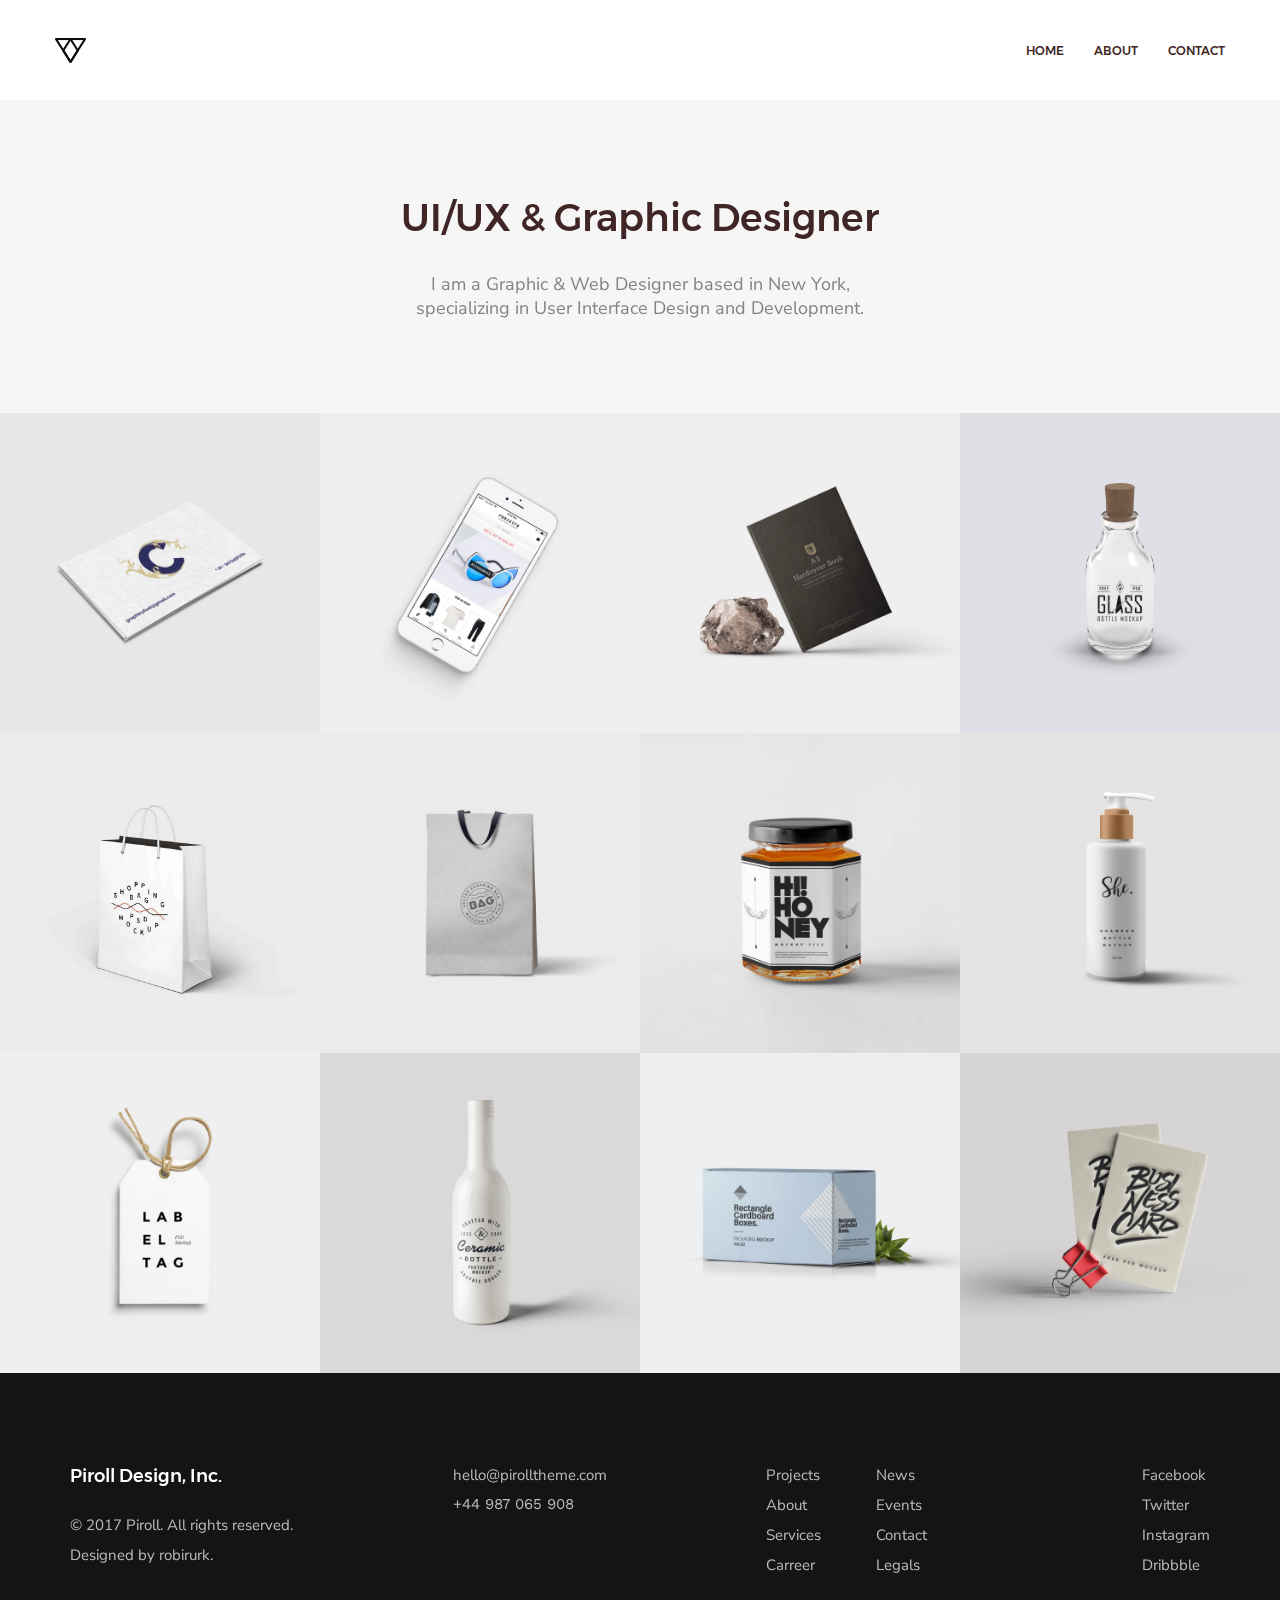
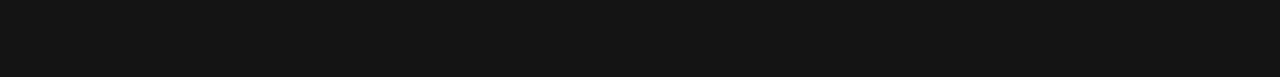
<file: index.html>
<!DOCTYPE html>
<html lang="en">
<head>
	<meta charset="utf-8">
	<meta http-equiv="X-UA-Compatible" content="IE=edge">
	<meta name="viewport" content="width=device-width, initial-scale=1">
	<title>Home Page</title>
	<link href="https://fonts.googleapis.com/css?family=Nunito+Sans" rel="stylesheet">
	<link href="https://fonts.googleapis.com/css?family=Work+Sans" rel="stylesheet">
	<link rel="stylesheet" type="text/css" href="support-libraries/photo-swipe/photoswipe.css">
	<link rel="stylesheet" type="text/css" href="support-libraries/photo-swipe/default-skin.css">
	<link rel="stylesheet" type="text/css" href="https://maxcdn.bootstrapcdn.com/font-awesome/4.7.0/css/font-awesome.min.css">
	<link rel="stylesheet" type="text/css" href="css/normalize.css">
	<link rel="stylesheet" type="text/css" href="css/screen.css">
</head>
<body>
	<div class="mob-menu-block">
		<div class="mob-menu-header">
			<a href="#" class="mob-menu-logo"></a>
			<span class="mob-menu-close"></span>
		</div>
		<div class="mob-menu-list">
			<ul class="mob-menu-list-ul">
				<li>
					<a href="#" class="mob-menu-list-ul-top">Home</a>
					<ul class="mob-menu-inner-hide">
						<li>
							<a href="#" class="mob-menu-list-ul-back">
								Back
							</a>
						</li>
						<li>
							<a href="#">
								Home1
							</a>
						</li>
						<li>
							<a href="#">
								Home2
							</a>
						</li>
					</ul>
				</li>
				<li>
					<a href="#" class="mob-menu-list-ul-top">About</a>
					<ul class="mob-menu-inner-hide">
						<li>
							<a href="#" class="mob-menu-list-ul-back">
								Back
							</a>
						</li>
						<li>
							<a href="#">
								About1
							</a>
						</li>
						<li>
							<a href="#">
								About2
							</a>
						</li>
					</ul>
				</li>
				<li>
					<a href="#" class="mob-menu-list-ul-top">Contact</a>
					<ul class="mob-menu-inner-hide">
						<li>
							<a href="#" class="mob-menu-list-ul-back">
								Back
							</a>
						</li>
						<li>
							<a href="#">
								Contact1
							</a>
						</li>
						<li>
							<a href="#">
								Contact2
							</a>
						</li>
					</ul>
				</li>
			</ul>
		</div>
		<div class="mob-menu-social">
			<ul>
				<li>
					<a href="#">
						<i class="fa fa-twitter"></i>
					</a>
				</li>
				<li>
					<a href="#">
						<i class="fa fa-facebook"></i>
					</a>
				</li>
				<li>
					<a href="#">
						<i class="fa fa-dribbble"></i>
					</a>
				</li>
				<li>
					<a href="#">
						<i class="fa fa-instagram"></i>
					</a>
				</li>
			</ul>
		</div>
	</div>
	<header class="header">
		<div class="wrapper">
			<div class="logo-div">
				<a class="logo" href="#"></a>
			</div>
			<div class="mob-menu">
				<a href="#" class="mob-menu-click">
					<span class="mob-menu-icon">
						<span class="mob-menu-icon-1"></span>
						<span class="mob-menu-icon-2"></span>
						<span class="mob-menu-icon-3"></span>
					</span>
				</a>
			</div>
			<nav class="menu">
				<ul class="menu__ul">
					<li class="menu__ul__item">
						<a class="menu__ul__item__link" href="#">HOME</a>
						<ul class="dropdown dropdown-outher">
							<div>
								<li class="menu__ul__item__inner">
									<a href="#" class="dropdown-outher__open">Home1</a>
									<ul class="dropdown dropdown__inner">
										<div>
											<li>
												<a href="#">Home1</a>
											</li>
											<li>
												<a href="#">Home2</a>
											</li>
											<li>
												<a href="#">Home3</a>
											</li>
										</div>
									</ul>
								</li>
								<li>
									<a href="#">Home2</a>
								</li>
								<li>
									<a href="#">Home3</a>
								</li>
							</div>
						</ul>
					</li>
					<li class="menu__ul__item">
						<a class="menu__ul__item__link" href="#">ABOUT</a>
						<ul class="dropdown dropdown-outher">
							<div>
								<li>
									<a href="#">About1</a>
								</li>
								<li>
									<a href="#">About2</a>
								</li>
								<li>
									<a href="#">About3</a>
								</li>
							</div>
						</ul>
					</li>
					<li class="menu__ul__item">
						<a class="menu__ul__item__link" href="#">CONTACT</a>
						<ul class="dropdown dropdown-outher">
							<div>
								<li>
									<a href="#">Contact1</a>
								</li>
								<li>
									<a href="#">Contact2</a>
								</li>
								<li>
									<a href="#">Contact3</a>
								</li>
							</div>
						</ul>
					</li>
				</ul>
			</nav>
		</div>
	</header>
	<div class="header-div-support"></div>
	<main>
		<section class="information">
			<div class="information__block">
				<p class="information__block__header">UI/UX &amp; Graphic Designer</p>
				<p class="information__block__text">I am a Graphic &amp; Web Designer based in New York, specializing in User Interface Design and Development.</p>
			</div>
		</section>
		<section class="work">
			<div class="work__inner">
				<div>
					<div class="work__inner__item">
						<a href="img/home-1.jpg" class="shadow"> 
							<span class="shadow__item"></span>
						</a>
						<div class="item__img">
							<div class="img img__1"></div>
						</div>					
					</div>
					<div class="work__inner__item">
						<a href="img/home-2.jpg" class="shadow"> 
							<span class="shadow__item"></span>
						</a>
						<div class="item__img">
							<div class="img img__2"></div>
						</div>					
					</div>
					<div class="work__inner__item">
						<a href="img/home-3.jpg" class="shadow"> 
							<span class="shadow__item"></span>
						</a>
						<div class="item__img">
							<div class="img img__3"></div>
						</div>					
					</div>
					<div class="work__inner__item">
						<a href="img/home-4.jpg" class="shadow"> 
							<span class="shadow__item"></span>
						</a>
						<div class="item__img">
							<div class="img img__4"></div>
						</div>					
					</div>
					<div class="work__inner__item">
						<a href="img/home-5.jpg" class="shadow"> 
							<span class="shadow__item"></span>
						</a>
						<div class="item__img">
							<div class="img img__5"></div>
						</div>					
					</div>
					<div class="work__inner__item">
						<a href="img/home-6.jpg" class="shadow"> 
							<span class="shadow__item"></span>
						</a>
						<div class="item__img">
							<div class="img img__6"></div>
						</div>					
					</div>
					<div class="work__inner__item">
						<a href="img/home-7.jpg" class="shadow"> 
							<span class="shadow__item"></span>
						</a>
						<div class="item__img">
							<div class="img img__7"></div>
						</div>					
					</div>
					<div class="work__inner__item">
						<a href="img/home-8.jpg" class="shadow"> 
							<span class="shadow__item"></span>
						</a>
						<div class="item__img">
							<div class="img img__8"></div>
						</div>					
					</div>
					<div class="work__inner__item">
						<a href="img/home-9.jpg" class="shadow"> 
							<span class="shadow__item"></span>
						</a>
						<div class="item__img">
							<div class="img img__9"></div>
						</div>					
					</div>
					<div class="work__inner__item">
						<a href="img/home-10.jpg" class="shadow"> 
							<span class="shadow__item"></span>
						</a>
						<div class="item__img">
							<div class="img img__10"></div>
						</div>
					</div>
					<div class="work__inner__item">
						<a href="img/home-11.jpg" class="shadow"> 
							<span class="shadow__item"></span>
						</a>
						<div class="item__img">
							<div class="img img__11"></div>
						</div>
					</div>
					<div class="work__inner__item">
						<a href="img/home-12.jpg" class="shadow"> 
							<span class="shadow__item"></span>
						</a>
						<div class="item__img">
							<div class="img img__12"></div>
						</div>
					</div>
				</div>
			</div>
		</section>
	</main>
	<footer class="footer">
		<div class="wrapper">
			<div class="copyright">
				<p class="copyright__company">Piroll Design, Inc.</p>
				<p>&copy; 2017 Piroll. All rights reserved.</p>
				<p>Designed by <a href="#" target="_blank">robirurk.</a></p>
			</div>
			<div class="contacts">
				<a href="mailto:hello@pirolltheme.com" target="_top">hello@pirolltheme.com</a>
				<a href="tel:+44 987 065 908 ">+44 987 065 908 </a>
			</div>
			<div class="footer__menu">
				<div>
					<a href="#">Projects</a>
					<a href="#">About</a>
					<a href="#">Services</a>
					<a href="#">Carreer</a>
				</div>
				<div>
					<a href="#">News</a>
					<a href="#">Events</a>
					<a href="#">Contact</a>
					<a href="#">Legals</a>
				</div>
			</div>
			<div class="social">
				<a href="#">Facebook</a>
				<a href="#">Twitter</a>
				<a href="#">Instagram</a>
				<a href="#">Dribbble</a>
			</div>
		</div>
	</footer>
	<div class="pswp" tabindex="-1" role="dialog" aria-hidden="true">
	    <div class="pswp__bg"></div>
	    <div class="pswp__scroll-wrap">
	        <div class="pswp__container">
	            <div class="pswp__item"></div>
	            <div class="pswp__item"></div>
	            <div class="pswp__item"></div>
	        </div>
	        <div class="pswp__ui pswp__ui--hidden">
	            <div class="pswp__top-bar">
	                <div class="pswp__counter"></div>
	                <button class="pswp__button pswp__button--close" title="Close (Esc)"></button>
	                <button class="pswp__button pswp__button--share" title="Share"></button>
	                <button class="pswp__button pswp__button--fs" title="Toggle fullscreen"></button>
	                <button class="pswp__button pswp__button--zoom" title="Zoom in/out"></button>
	                <div class="pswp__preloader">
	                    <div class="pswp__preloader__icn">
	                      <div class="pswp__preloader__cut">
	                        <div class="pswp__preloader__donut"></div>
	                      </div>
	                    </div>
	                </div>
	            </div>
	            <div class="pswp__share-modal pswp__share-modal--hidden pswp__single-tap">
	                <div class="pswp__share-tooltip"></div> 
	            </div>
	            <button class="pswp__button pswp__button--arrow--left" title="Previous (arrow left)">
	            </button>
	            <button class="pswp__button pswp__button--arrow--right" title="Next (arrow right)">
	            </button>
	            <div class="pswp__caption">
	                <div class="pswp__caption__center"></div>
	            </div>
	        </div>
	    </div>
	</div>
	<script src="https://cdn.polyfill.io/v2/polyfill.min.js" type="text/javascript" charset="utf-8" async defer></script>
	<script src="support-libraries/photo-swipe/photoswipe.min.js" type="text/javascript" charset="utf-8" async defer></script>
	<script src="support-libraries/photo-swipe/photoswipe-ui-default.min.js" type="text/javascript" charset="utf-8" async defer></script>
	<script src="js/script.js" type="text/javascript" charset="utf-8" async defer></script>
</body>
</html>
</file>
<file: support-libraries/photo-swipe/photoswipe.css>
/*! PhotoSwipe main CSS by Dmitry Semenov | photoswipe.com | MIT license */
/*
	Styles for basic PhotoSwipe functionality (sliding area, open/close transitions)
*/
/* pswp = photoswipe */
.pswp {
  display: none;
  position: absolute;
  width: 100%;
  height: 100%;
  left: 0;
  top: 0;
  overflow: hidden;
  -ms-touch-action: none;
  touch-action: none;
  z-index: 1500;
  -webkit-text-size-adjust: 100%;
  /* create separate layer, to avoid paint on window.onscroll in webkit/blink */
  -webkit-backface-visibility: hidden;
  outline: none; }
  .pswp * {
    -webkit-box-sizing: border-box;
            box-sizing: border-box; }
  .pswp img {
    max-width: none; }

/* style is added when JS option showHideOpacity is set to true */
.pswp--animate_opacity {
  /* 0.001, because opacity:0 doesn't trigger Paint action, which causes lag at start of transition */
  opacity: 0.001;
  will-change: opacity;
  /* for open/close transition */
  -webkit-transition: opacity 333ms cubic-bezier(0.4, 0, 0.22, 1);
          transition: opacity 333ms cubic-bezier(0.4, 0, 0.22, 1); }

.pswp--open {
  display: block; }

.pswp--zoom-allowed .pswp__img {
  /* autoprefixer: off */
  cursor: -webkit-zoom-in;
  cursor: -moz-zoom-in;
  cursor: zoom-in; }

.pswp--zoomed-in .pswp__img {
  /* autoprefixer: off */
  cursor: -webkit-grab;
  cursor: -moz-grab;
  cursor: grab; }

.pswp--dragging .pswp__img {
  /* autoprefixer: off */
  cursor: -webkit-grabbing;
  cursor: -moz-grabbing;
  cursor: grabbing; }

/*
	Background is added as a separate element.
	As animating opacity is much faster than animating rgba() background-color.
*/
.pswp__bg {
  position: absolute;
  left: 0;
  top: 0;
  width: 100%;
  height: 100%;
  background: #000;
  opacity: 0;
  -webkit-transform: translateZ(0);
          transform: translateZ(0);
  -webkit-backface-visibility: hidden;
  will-change: opacity; }

.pswp__scroll-wrap {
  position: absolute;
  left: 0;
  top: 0;
  width: 100%;
  height: 100%;
  overflow: hidden; }

.pswp__container,
.pswp__zoom-wrap {
  -ms-touch-action: none;
  touch-action: none;
  position: absolute;
  left: 0;
  right: 0;
  top: 0;
  bottom: 0; }

/* Prevent selection and tap highlights */
.pswp__container,
.pswp__img {
  -webkit-user-select: none;
  -moz-user-select: none;
  -ms-user-select: none;
      user-select: none;
  -webkit-tap-highlight-color: transparent;
  -webkit-touch-callout: none; }

.pswp__zoom-wrap {
  position: absolute;
  width: 100%;
  -webkit-transform-origin: left top;
  -ms-transform-origin: left top;
  transform-origin: left top;
  /* for open/close transition */
  -webkit-transition: -webkit-transform 333ms cubic-bezier(0.4, 0, 0.22, 1);
          transition: transform 333ms cubic-bezier(0.4, 0, 0.22, 1); }

.pswp__bg {
  will-change: opacity;
  /* for open/close transition */
  -webkit-transition: opacity 333ms cubic-bezier(0.4, 0, 0.22, 1);
          transition: opacity 333ms cubic-bezier(0.4, 0, 0.22, 1); }

.pswp--animated-in .pswp__bg,
.pswp--animated-in .pswp__zoom-wrap {
  -webkit-transition: none;
  transition: none; }

.pswp__container,
.pswp__zoom-wrap {
  -webkit-backface-visibility: hidden; }

.pswp__item {
  position: absolute;
  left: 0;
  right: 0;
  top: 0;
  bottom: 0;
  overflow: hidden; }

.pswp__img {
  position: absolute;
  width: auto;
  height: auto;
  top: 0;
  left: 0; }

/*
	stretched thumbnail or div placeholder element (see below)
	style is added to avoid flickering in webkit/blink when layers overlap
*/
.pswp__img--placeholder {
  -webkit-backface-visibility: hidden; }

/*
	div element that matches size of large image
	large image loads on top of it
*/
.pswp__img--placeholder--blank {
  background: #222; }

.pswp--ie .pswp__img {
  width: 100% !important;
  height: auto !important;
  left: 0;
  top: 0; }

/*
	Error message appears when image is not loaded
	(JS option errorMsg controls markup)
*/
.pswp__error-msg {
  position: absolute;
  left: 0;
  top: 50%;
  width: 100%;
  text-align: center;
  font-size: 14px;
  line-height: 16px;
  margin-top: -8px;
  color: #CCC; }

.pswp__error-msg a {
  color: #CCC;
  text-decoration: underline; }
</file>
<file: support-libraries/photo-swipe/default-skin.css>
/*! PhotoSwipe Default UI CSS by Dmitry Semenov | photoswipe.com | MIT license */
/*

	Contents:

	1. Buttons
	2. Share modal and links
	3. Index indicator ("1 of X" counter)
	4. Caption
	5. Loading indicator
	6. Additional styles (root element, top bar, idle state, hidden state, etc.)

*/
/*
	
	1. Buttons

 */
/* <button> css reset */
.pswp__button {
  width: 44px;
  height: 44px;
  position: relative;
  background: none;
  cursor: pointer;
  overflow: visible;
  -webkit-appearance: none;
  display: block;
  border: 0;
  padding: 0;
  margin: 0;
  float: right;
  opacity: 0.75;
  -webkit-transition: opacity 0.2s;
          transition: opacity 0.2s;
  -webkit-box-shadow: none;
          box-shadow: none; }
  .pswp__button:focus, .pswp__button:hover {
    opacity: 1; }
  .pswp__button:active {
    outline: none;
    opacity: 0.9; }
  .pswp__button::-moz-focus-inner {
    padding: 0;
    border: 0; }

/* pswp__ui--over-close class it added when mouse is over element that should close gallery */
.pswp__ui--over-close .pswp__button--close {
  opacity: 1; }

.pswp__button,
.pswp__button--arrow--left:before,
.pswp__button--arrow--right:before {
  background: url(default-skin.png) 0 0 no-repeat;
  background-size: 264px 88px;
  width: 44px;
  height: 44px; }

@media (-webkit-min-device-pixel-ratio: 1.1), (-webkit-min-device-pixel-ratio: 1.09375), (min-resolution: 105dpi), (min-resolution: 1.1dppx) {
  /* Serve SVG sprite if browser supports SVG and resolution is more than 105dpi */
  .pswp--svg .pswp__button,
  .pswp--svg .pswp__button--arrow--left:before,
  .pswp--svg .pswp__button--arrow--right:before {
    background-image: url(default-skin.svg); }
  .pswp--svg .pswp__button--arrow--left,
  .pswp--svg .pswp__button--arrow--right {
    background: none; } }

.pswp__button--close {
  background-position: 0 -44px; }

.pswp__button--share {
  background-position: -44px -44px; }

.pswp__button--fs {
  display: none; }

.pswp--supports-fs .pswp__button--fs {
  display: block; }

.pswp--fs .pswp__button--fs {
  background-position: -44px 0; }

.pswp__button--zoom {
  display: none;
  background-position: -88px 0; }

.pswp--zoom-allowed .pswp__button--zoom {
  display: block; }

.pswp--zoomed-in .pswp__button--zoom {
  background-position: -132px 0; }

/* no arrows on touch screens */
.pswp--touch .pswp__button--arrow--left,
.pswp--touch .pswp__button--arrow--right {
  visibility: hidden; }

/*
	Arrow buttons hit area
	(icon is added to :before pseudo-element)
*/
.pswp__button--arrow--left,
.pswp__button--arrow--right {
  background: none;
  top: 50%;
  margin-top: -50px;
  width: 70px;
  height: 100px;
  position: absolute; }

.pswp__button--arrow--left {
  left: 0; }

.pswp__button--arrow--right {
  right: 0; }

.pswp__button--arrow--left:before,
.pswp__button--arrow--right:before {
  content: '';
  top: 35px;
  background-color: rgba(0, 0, 0, 0.3);
  height: 30px;
  width: 32px;
  position: absolute; }

.pswp__button--arrow--left:before {
  left: 6px;
  background-position: -138px -44px; }

.pswp__button--arrow--right:before {
  right: 6px;
  background-position: -94px -44px; }

/*

	2. Share modal/popup and links

 */
.pswp__counter,
.pswp__share-modal {
  -webkit-user-select: none;
  -moz-user-select: none;
  -ms-user-select: none;
      user-select: none; }

.pswp__share-modal {
  display: block;
  background: rgba(0, 0, 0, 0.5);
  width: 100%;
  height: 100%;
  top: 0;
  left: 0;
  padding: 10px;
  position: absolute;
  z-index: 1600;
  opacity: 0;
  -webkit-transition: opacity 0.25s ease-out;
          transition: opacity 0.25s ease-out;
  -webkit-backface-visibility: hidden;
  will-change: opacity; }

.pswp__share-modal--hidden {
  display: none; }

.pswp__share-tooltip {
  z-index: 1620;
  position: absolute;
  background: #FFF;
  top: 56px;
  border-radius: 2px;
  display: block;
  width: auto;
  right: 44px;
  -webkit-box-shadow: 0 2px 5px rgba(0, 0, 0, 0.25);
          box-shadow: 0 2px 5px rgba(0, 0, 0, 0.25);
  -webkit-transform: translateY(6px);
      -ms-transform: translateY(6px);
          transform: translateY(6px);
  -webkit-transition: -webkit-transform 0.25s;
          transition: transform 0.25s;
  -webkit-backface-visibility: hidden;
  will-change: transform; }
  .pswp__share-tooltip a {
    display: block;
    padding: 8px 12px;
    color: #000;
    text-decoration: none;
    font-size: 14px;
    line-height: 18px; }
    .pswp__share-tooltip a:hover {
      text-decoration: none;
      color: #000; }
    .pswp__share-tooltip a:first-child {
      /* round corners on the first/last list item */
      border-radius: 2px 2px 0 0; }
    .pswp__share-tooltip a:last-child {
      border-radius: 0 0 2px 2px; }

.pswp__share-modal--fade-in {
  opacity: 1; }
  .pswp__share-modal--fade-in .pswp__share-tooltip {
    -webkit-transform: translateY(0);
        -ms-transform: translateY(0);
            transform: translateY(0); }

/* increase size of share links on touch devices */
.pswp--touch .pswp__share-tooltip a {
  padding: 16px 12px; }

a.pswp__share--facebook:before {
  content: '';
  display: block;
  width: 0;
  height: 0;
  position: absolute;
  top: -12px;
  right: 15px;
  border: 6px solid transparent;
  border-bottom-color: #FFF;
  -webkit-pointer-events: none;
  -moz-pointer-events: none;
  pointer-events: none; }

a.pswp__share--facebook:hover {
  background: #3E5C9A;
  color: #FFF; }
  a.pswp__share--facebook:hover:before {
    border-bottom-color: #3E5C9A; }

a.pswp__share--twitter:hover {
  background: #55ACEE;
  color: #FFF; }

a.pswp__share--pinterest:hover {
  background: #CCC;
  color: #CE272D; }

a.pswp__share--download:hover {
  background: #DDD; }

/*

	3. Index indicator ("1 of X" counter)

 */
.pswp__counter {
  position: absolute;
  left: 0;
  top: 0;
  height: 44px;
  font-size: 13px;
  line-height: 44px;
  color: #FFF;
  opacity: 0.75;
  padding: 0 10px; }

/*
	
	4. Caption

 */
.pswp__caption {
  position: absolute;
  left: 0;
  bottom: 0;
  width: 100%;
  min-height: 44px; }
  .pswp__caption small {
    font-size: 11px;
    color: #BBB; }

.pswp__caption__center {
  text-align: left;
  max-width: 420px;
  margin: 0 auto;
  font-size: 13px;
  padding: 10px;
  line-height: 20px;
  color: #CCC; }

.pswp__caption--empty {
  display: none; }

/* Fake caption element, used to calculate height of next/prev image */
.pswp__caption--fake {
  visibility: hidden; }

/*

	5. Loading indicator (preloader)

	You can play with it here - http://codepen.io/dimsemenov/pen/yyBWoR

 */
.pswp__preloader {
  width: 44px;
  height: 44px;
  position: absolute;
  top: 0;
  left: 50%;
  margin-left: -22px;
  opacity: 0;
  -webkit-transition: opacity 0.25s ease-out;
          transition: opacity 0.25s ease-out;
  will-change: opacity;
  direction: ltr; }

.pswp__preloader__icn {
  width: 20px;
  height: 20px;
  margin: 12px; }

.pswp__preloader--active {
  opacity: 1; }
  .pswp__preloader--active .pswp__preloader__icn {
    /* We use .gif in browsers that don't support CSS animation */
    background: url(preloader.gif) 0 0 no-repeat; }

.pswp--css_animation .pswp__preloader--active {
  opacity: 1; }
  .pswp--css_animation .pswp__preloader--active .pswp__preloader__icn {
    -webkit-animation: clockwise 500ms linear infinite;
            animation: clockwise 500ms linear infinite; }
  .pswp--css_animation .pswp__preloader--active .pswp__preloader__donut {
    -webkit-animation: donut-rotate 1000ms cubic-bezier(0.4, 0, 0.22, 1) infinite;
            animation: donut-rotate 1000ms cubic-bezier(0.4, 0, 0.22, 1) infinite; }

.pswp--css_animation .pswp__preloader__icn {
  background: none;
  opacity: 0.75;
  width: 14px;
  height: 14px;
  position: absolute;
  left: 15px;
  top: 15px;
  margin: 0; }

.pswp--css_animation .pswp__preloader__cut {
  /* 
			The idea of animating inner circle is based on Polymer ("material") loading indicator 
			 by Keanu Lee https://blog.keanulee.com/2014/10/20/the-tale-of-three-spinners.html
		*/
  position: relative;
  width: 7px;
  height: 14px;
  overflow: hidden; }

.pswp--css_animation .pswp__preloader__donut {
  -webkit-box-sizing: border-box;
          box-sizing: border-box;
  width: 14px;
  height: 14px;
  border: 2px solid #FFF;
  border-radius: 50%;
  border-left-color: transparent;
  border-bottom-color: transparent;
  position: absolute;
  top: 0;
  left: 0;
  background: none;
  margin: 0; }

@media screen and (max-width: 1024px) {
  .pswp__preloader {
    position: relative;
    left: auto;
    top: auto;
    margin: 0;
    float: right; } }

@-webkit-keyframes clockwise {
  0% {
    -webkit-transform: rotate(0deg);
            transform: rotate(0deg); }
  100% {
    -webkit-transform: rotate(360deg);
            transform: rotate(360deg); } }

@keyframes clockwise {
  0% {
    -webkit-transform: rotate(0deg);
            transform: rotate(0deg); }
  100% {
    -webkit-transform: rotate(360deg);
            transform: rotate(360deg); } }

@-webkit-keyframes donut-rotate {
  0% {
    -webkit-transform: rotate(0);
            transform: rotate(0); }
  50% {
    -webkit-transform: rotate(-140deg);
            transform: rotate(-140deg); }
  100% {
    -webkit-transform: rotate(0);
            transform: rotate(0); } }

@keyframes donut-rotate {
  0% {
    -webkit-transform: rotate(0);
            transform: rotate(0); }
  50% {
    -webkit-transform: rotate(-140deg);
            transform: rotate(-140deg); }
  100% {
    -webkit-transform: rotate(0);
            transform: rotate(0); } }

/*
	
	6. Additional styles

 */
/* root element of UI */
.pswp__ui {
  -webkit-font-smoothing: auto;
  visibility: visible;
  opacity: 1;
  z-index: 1550; }

/* top black bar with buttons and "1 of X" indicator */
.pswp__top-bar {
  position: absolute;
  left: 0;
  top: 0;
  height: 44px;
  width: 100%; }

.pswp__caption,
.pswp__top-bar,
.pswp--has_mouse .pswp__button--arrow--left,
.pswp--has_mouse .pswp__button--arrow--right {
  -webkit-backface-visibility: hidden;
  will-change: opacity;
  -webkit-transition: opacity 333ms cubic-bezier(0.4, 0, 0.22, 1);
          transition: opacity 333ms cubic-bezier(0.4, 0, 0.22, 1); }

/* pswp--has_mouse class is added only when two subsequent mousemove events occur */
.pswp--has_mouse .pswp__button--arrow--left,
.pswp--has_mouse .pswp__button--arrow--right {
  visibility: visible; }

.pswp__top-bar,
.pswp__caption {
  background-color: rgba(0, 0, 0, 0.5); }

/* pswp__ui--fit class is added when main image "fits" between top bar and bottom bar (caption) */
.pswp__ui--fit .pswp__top-bar,
.pswp__ui--fit .pswp__caption {
  background-color: rgba(0, 0, 0, 0.3); }

/* pswp__ui--idle class is added when mouse isn't moving for several seconds (JS option timeToIdle) */
.pswp__ui--idle .pswp__top-bar {
  opacity: 0; }

.pswp__ui--idle .pswp__button--arrow--left,
.pswp__ui--idle .pswp__button--arrow--right {
  opacity: 0; }

/*
	pswp__ui--hidden class is added when controls are hidden
	e.g. when user taps to toggle visibility of controls
*/
.pswp__ui--hidden .pswp__top-bar,
.pswp__ui--hidden .pswp__caption,
.pswp__ui--hidden .pswp__button--arrow--left,
.pswp__ui--hidden .pswp__button--arrow--right {
  /* Force paint & create composition layer for controls. */
  opacity: 0.001; }

/* pswp__ui--one-slide class is added when there is just one item in gallery */
.pswp__ui--one-slide .pswp__button--arrow--left,
.pswp__ui--one-slide .pswp__button--arrow--right,
.pswp__ui--one-slide .pswp__counter {
  display: none; }

.pswp__element--disabled {
  display: none !important; }

.pswp--minimal--dark .pswp__top-bar {
  background: none; }
</file>
<file: css/screen.css>
/*Add custom fonts*/
@font-face {
  font-family: "Montserrat-Medium";
  src: url(../fonts/Montserrat-Medium.ttf), url(../fonts/Montserrat-Medium.eot), url(../fonts/Montserrat-Medium.woff);
}
@font-face {
  font-family: "Montserrat";
  src: url(../fonts/Montserrat-Regular.ttf), url(../fonts/Montserrat-Regular.eot), url(../fonts/Montserrat-Regular.woff);
}
/*Variables*/
/*Mixins*/
/*Main style*/
/* line 47, ../sass/screen.scss */
.show {
  display: block !important;
}

/* line 50, ../sass/screen.scss */
.hide {
  display: none !important;
}

/* line 53, ../sass/screen.scss */
.wrapper {
  max-width: 1200px;
  margin: auto;
  padding: 0 15px;
}
@media (max-width: 1200px) {
  /* line 53, ../sass/screen.scss */
  .wrapper {
    max-width: 960px;
  }
}

/* line 61, ../sass/screen.scss */
img {
  max-width: 100%;
  height: auto;
  vertical-align: middle;
  border-style: none;
}

/*Mob-menu*/
/* line 69, ../sass/screen.scss */
.mob-menu-block {
  display: -webkit-box;
  display: -webkit-flex;
  display: -ms-flexbox;
  display: flex;
  -webkit-box-orient: vertical;
  -webkit-box-direction: normal;
  -webkit-flex-direction: column;
  -ms-flex-direction: column;
  flex-direction: column;
  z-index: -1;
  opacity: 0;
  position: fixed;
  top: 0;
  bottom: 0;
  left: 0;
  right: 0;
  overflow: hidden;
  background: #252525;
  height: 100%;
  -webkit-transition: 1s opacity;
  -o-transition: 1s opacity;
  transition: 1s opacity;
}
/* line 92, ../sass/screen.scss */
.mob-menu-block .mob-menu-social {
  text-align: center;
  padding: 51px 20px;
}
/* line 95, ../sass/screen.scss */
.mob-menu-block .mob-menu-social li {
  display: inline;
}
/* line 97, ../sass/screen.scss */
.mob-menu-block .mob-menu-social li a {
  margin: 3px 6px;
  color: #d8d8d8;
}
/* line 100, ../sass/screen.scss */
.mob-menu-block .mob-menu-social li a:hover {
  color: #fff;
}
/* line 106, ../sass/screen.scss */
.mob-menu-block .mob-menu-header {
  min-height: 75px;
  display: -webkit-box;
  display: -webkit-flex;
  display: -ms-flexbox;
  display: flex;
  -webkit-box-align: center;
  -webkit-align-items: center;
  -ms-flex-align: center;
  align-items: center;
  -webkit-box-pack: justify;
  -webkit-justify-content: space-between;
  -ms-flex-pack: justify;
  justify-content: space-between;
  padding: 0 30px;
}
/* line 121, ../sass/screen.scss */
.mob-menu-block .mob-menu-header .mob-menu-logo {
  background: url(../img/logo-light.svg) no-repeat;
  -webkit-background-size: cover;
  background-size: cover;
  width: 32px;
  height: 25px;
  display: inline-block;
  outline: none;
}
/* line 130, ../sass/screen.scss */
.mob-menu-block .mob-menu-header .mob-menu-close {
  color: #d8d8d8;
  cursor: pointer;
  position: relative;
  display: inline-block;
  width: 18px;
  height: 18px;
}
/* line 137, ../sass/screen.scss */
.mob-menu-block .mob-menu-header .mob-menu-close:hover {
  color: #fff;
}
/* line 140, ../sass/screen.scss */
.mob-menu-block .mob-menu-header .mob-menu-close::before, .mob-menu-block .mob-menu-header .mob-menu-close::after {
  content: '';
  position: absolute;
  display: block;
  width: 21px;
  height: 0;
  border-bottom: 2px solid;
  top: 50%;
  left: 0;
  -webkit-transform-origin: 50% 50%;
  -ms-transform-origin: 50% 50%;
  transform-origin: 50% 50%;
}
/* line 153, ../sass/screen.scss */
.mob-menu-block .mob-menu-header .mob-menu-close::before {
  -webkit-transform: rotate(45deg);
  -ms-transform: rotate(45deg);
  transform: rotate(45deg);
}
/* line 158, ../sass/screen.scss */
.mob-menu-block .mob-menu-header .mob-menu-close::after {
  -webkit-transform: rotate(-45deg);
  -ms-transform: rotate(-45deg);
  transform: rotate(-45deg);
}
/* line 165, ../sass/screen.scss */
.mob-menu-block .mob-menu-list {
  font-family: "Montserrat", sans-serif;
  font-size: 24px;
  display: -webkit-box;
  display: -webkit-flex;
  display: -ms-flexbox;
  display: flex;
  -webkit-box-pack: center;
  -webkit-justify-content: center;
  -ms-flex-pack: center;
  justify-content: center;
  height: 100%;
  -webkit-box-align: center;
  -webkit-align-items: center;
  -ms-flex-align: center;
  align-items: center;
}
/* line 181, ../sass/screen.scss */
.mob-menu-block .mob-menu-list .mob-menu-list-ul {
  text-align: center;
}
/* line 183, ../sass/screen.scss */
.mob-menu-block .mob-menu-list .mob-menu-list-ul .mob-menu-list-ul-back::before {
  content: '';
  display: block;
  position: absolute;
  top: 50%;
  margin-top: -2px;
  left: -100px;
  color: inherit;
  width: 0;
  height: 0;
  border: none;
  border-top: 3px solid transparent;
  border-bottom: 3px solid transparent;
  border-right: 3px solid;
}
/* line 198, ../sass/screen.scss */
.mob-menu-block .mob-menu-list .mob-menu-list-ul .mob-menu-list-ul-top::after {
  content: '';
  display: block;
  position: absolute;
  top: 50%;
  margin-top: -2px;
  right: -100px;
  left: auto;
  color: inherit;
  width: 0;
  height: 0;
  border: none;
  border-top: 3px solid transparent;
  border-bottom: 3px solid transparent;
  border-left: 3px solid;
}
/* line 214, ../sass/screen.scss */
.mob-menu-block .mob-menu-list .mob-menu-list-ul a {
  padding: 10px 0px;
}
/* line 217, ../sass/screen.scss */
.mob-menu-block .mob-menu-list .mob-menu-list-ul .mob-menu-inner-hide {
  display: none;
}
/* line 221, ../sass/screen.scss */
.mob-menu-block .mob-menu-list .mob-menu-hide .mob-menu-list-ul-top {
  display: none;
}
/* line 224, ../sass/screen.scss */
.mob-menu-block .mob-menu-list a {
  font-weight: 500;
  line-height: 26.4px;
  letter-spacing: 1.68px;
  display: block;
  position: relative;
  color: #c5c5c5;
}
/* line 231, ../sass/screen.scss */
.mob-menu-block .mob-menu-list a:hover {
  color: #fff;
}

/* line 237, ../sass/screen.scss */
.mob-menu-block-show {
  z-index: 102;
  opacity: 1;
}

/*Header*/
/* line 243, ../sass/screen.scss */
.header-div-support {
  height: 100px;
}
@media (max-width: 991px) {
  /* line 243, ../sass/screen.scss */
  .header-div-support {
    height: 75px;
  }
}

/* line 249, ../sass/screen.scss */
.header {
  position: fixed;
  z-index: 101;
  height: 100px;
  width: 100%;
  background-color: #fff;
  display: -webkit-box;
  display: -webkit-flex;
  display: -ms-flexbox;
  display: flex;
}
@media (max-width: 991px) {
  /* line 249, ../sass/screen.scss */
  .header {
    height: 75px;
  }
}
/* line 262, ../sass/screen.scss */
.header .wrapper {
  width: 100%;
  display: -webkit-box;
  display: -webkit-flex;
  display: -ms-flexbox;
  display: flex;
  -webkit-box-pack: justify;
  -webkit-justify-content: space-between;
  -ms-flex-pack: justify;
  justify-content: space-between;
  -webkit-align-content: center;
  -ms-flex-line-pack: center;
  align-content: center;
}
@media (max-width: 991px) {
  /* line 262, ../sass/screen.scss */
  .header .wrapper {
    padding: 0 30px;
  }
}
/* line 279, ../sass/screen.scss */
.header .logo-div {
  display: -webkit-box;
  display: -webkit-flex;
  display: -ms-flexbox;
  display: flex;
  -webkit-box-align: center;
  -webkit-align-items: center;
  -ms-flex-align: center;
  align-items: center;
}
/* line 288, ../sass/screen.scss */
.header .logo-div .logo {
  outline: none;
  background: url("../img/logo.png") no-repeat;
  width: 31px;
  height: 25px;
  display: inline-block;
}
/* line 296, ../sass/screen.scss */
.header .mob-menu {
  display: none;
  -webkit-box-align: center;
  -webkit-align-items: center;
  -ms-flex-align: center;
  align-items: center;
}
@media (max-width: 991px) {
  /* line 296, ../sass/screen.scss */
  .header .mob-menu {
    display: -webkit-box;
    display: -webkit-flex;
    display: -ms-flexbox;
    display: flex;
  }
}
@-webkit-keyframes mob-menu-animation {
  0%, 100% {
    -webkit-transform: translateX(0);
    -ms-transform: translateX(0);
    transform: translateX(0);
  }
  50% {
    width: 14px;
    -webkit-transform: translateX(3px);
    -ms-transform: translateX(3px);
    transform: translateX(3px);
  }
}
@keyframes mob-menu-animation {
  0%, 100% {
    -webkit-transform: translateX(0);
    -ms-transform: translateX(0);
    transform: translateX(0);
  }
  50% {
    width: 14px;
    -webkit-transform: translateX(3px);
    -ms-transform: translateX(3px);
    transform: translateX(3px);
  }
}
/* line 334, ../sass/screen.scss */
.header .mob-menu a:hover .mob-menu-icon-1 {
  -webkit-animation: mob-menu-animation .4s ease-in-out;
  animation: mob-menu-animation .4s ease-in-out;
}
/* line 338, ../sass/screen.scss */
.header .mob-menu a:hover .mob-menu-icon-2 {
  -webkit-animation: mob-menu-animation .4s .1s ease-in-out;
  animation: mob-menu-animation .4s .1s ease-in-out;
}
/* line 342, ../sass/screen.scss */
.header .mob-menu a:hover .mob-menu-icon-3 {
  -webkit-animation: mob-menu-animation .4s .2s ease-in-out;
  animation: mob-menu-animation .4s .2s ease-in-out;
}
/* line 346, ../sass/screen.scss */
.header .mob-menu .mob-menu-icon {
  height: 32px;
  line-height: 32px;
  font-size: 1.1rem;
  vertical-align: middle;
  position: relative;
  display: inline-block;
  width: 20px;
  color: #252525;
}
/* line 355, ../sass/screen.scss */
.header .mob-menu .mob-menu-icon span {
  position: absolute;
  display: block;
  width: 20px;
  height: 0px;
  top: 50%;
  will-change: width, opacity, transform;
  -webkit-backface-visibility: hidden;
  backface-visibility: hidden;
  -webkit-transform-style: preserve-3d;
  transform-style: preserve-3d;
  border-bottom: 2px solid;
  -webkit-transition: width 0.3s 0.2s, opacity 0.3s, -webkit-transform 0.2s;
  transition: width 0.3s 0.2s, opacity 0.3s, -webkit-transform 0.2s;
  -o-transition: width 0.3s 0.2s, opacity 0.3s, transform 0.2s;
  transition: width 0.3s 0.2s, opacity 0.3s, transform 0.2s;
  transition: width 0.3s 0.2s, opacity 0.3s, transform 0.2s, -webkit-transform 0.2s;
}
/* line 373, ../sass/screen.scss */
.header .mob-menu .mob-menu-icon .mob-menu-icon-1 {
  margin-top: -8px;
}
/* line 376, ../sass/screen.scss */
.header .mob-menu .mob-menu-icon .mob-menu-icon-2 {
  margin-top: -1px;
}
/* line 379, ../sass/screen.scss */
.header .mob-menu .mob-menu-icon .mob-menu-icon-3 {
  margin-top: 6px;
}
/* line 384, ../sass/screen.scss */
.header .menu {
  display: -webkit-box;
  display: -webkit-flex;
  display: -ms-flexbox;
  display: flex;
}
@media (max-width: 991px) {
  /* line 384, ../sass/screen.scss */
  .header .menu {
    display: none;
  }
}
/* line 392, ../sass/screen.scss */
.header .menu .menu__ul {
  display: -webkit-box;
  display: -webkit-flex;
  display: -ms-flexbox;
  display: flex;
  -webkit-box-align: center;
  -webkit-align-items: center;
  -ms-flex-align: center;
  align-items: center;
}
/* line 401, ../sass/screen.scss */
.header .menu .menu__ul .menu__ul__item {
  margin-right: 30px;
  display: inline;
  position: relative;
}
/* line 405, ../sass/screen.scss */
.header .menu .menu__ul .menu__ul__item:hover .dropdown-outher {
  left: -30px;
  opacity: 1;
}
/* line 409, ../sass/screen.scss */
.header .menu .menu__ul .menu__ul__item .menu__ul__item__link {
  font-family: "Montserrat-Medium";
  font-size: 12px;
  color: #412727;
}
/* line 413, ../sass/screen.scss */
.header .menu .menu__ul .menu__ul__item .menu__ul__item__link:hover {
  color: #10c9c3;
}
/* line 417, ../sass/screen.scss */
.header .menu .menu__ul .menu__ul__item .dropdown {
  position: absolute;
  left: 9999px;
  opacity: 0;
  -webkit-transition: 0.3s linear opacity;
  -o-transition: 0.3s linear opacity;
  transition: 0.3s linear opacity;
  z-index: 1;
  padding-top: 42px;
  font-family: "Montserrat", sans-serif;
  font-size: 12px;
  line-height: 19.8px;
  letter-spacing: 0.84px;
}
/* line 430, ../sass/screen.scss */
.header .menu .menu__ul .menu__ul__item .dropdown .dropdown-outher__open::after {
  content: '';
  display: block;
  position: absolute;
  top: 50%;
  margin-top: -1px;
  right: 20px;
  color: inherit;
  width: 0;
  height: 0;
  border-top: 2px solid transparent;
  border-bottom: 2px solid transparent;
  border-left: 2px solid;
}
/* line 444, ../sass/screen.scss */
.header .menu .menu__ul .menu__ul__item .dropdown div {
  background-color: #252525;
  padding: 15px 0px;
}
/* line 447, ../sass/screen.scss */
.header .menu .menu__ul .menu__ul__item .dropdown div .menu__ul__item__inner:hover .dropdown__inner {
  left: 153px;
  top: 0px;
  opacity: 1;
}
/* line 452, ../sass/screen.scss */
.header .menu .menu__ul .menu__ul__item .dropdown div a {
  color: #c5c5c5;
  padding: 6px 75px 6px 30px;
}
/* line 455, ../sass/screen.scss */
.header .menu .menu__ul .menu__ul__item .dropdown div a:hover {
  color: #fff;
}
/* line 462, ../sass/screen.scss */
.header .menu .menu__ul .menu__ul__item:last-child {
  margin-right: 0px;
}

/*Information*/
/* line 470, ../sass/screen.scss */
.information {
  height: 313px;
  background-color: #f6f6f6;
  display: -webkit-box;
  display: -webkit-flex;
  display: -ms-flexbox;
  display: flex;
  -webkit-box-pack: center;
  -webkit-justify-content: center;
  -ms-flex-pack: center;
  justify-content: center;
  -webkit-box-align: center;
  -webkit-align-items: center;
  -ms-flex-align: center;
  align-items: center;
}
@media (max-width: 991px) {
  /* line 470, ../sass/screen.scss */
  .information {
    height: 250px;
  }
}
@media (max-width: 570px) {
  /* line 470, ../sass/screen.scss */
  .information {
    height: 175px;
  }
}
/* line 491, ../sass/screen.scss */
.information .information__block {
  text-align: center;
}
/* line 493, ../sass/screen.scss */
.information .information__block .information__block__header {
  margin-bottom: 31px;
  font-family: "Montserrat-Medium";
  font-size: 38px;
  color: #3f2525;
}
@media (max-width: 991px) {
  /* line 493, ../sass/screen.scss */
  .information .information__block .information__block__header {
    font-size: 35px;
  }
}
@media (max-width: 570px) {
  /* line 493, ../sass/screen.scss */
  .information .information__block .information__block__header {
    font-size: 30px;
  }
}
/* line 505, ../sass/screen.scss */
.information .information__block .information__block__text {
  max-width: 512px;
  font-family: 'Nunito Sans', sans-serif;
  font-size: 18px;
  color: #838383;
}
@media (max-width: 991px) {
  /* line 505, ../sass/screen.scss */
  .information .information__block .information__block__text {
    font-size: 16px;
  }
}
@media (max-width: 570px) {
  /* line 505, ../sass/screen.scss */
  .information .information__block .information__block__text {
    font-size: 14px;
    padding: 0px 15px;
  }
}

/*Main*/
/*Work*/
/* line 523, ../sass/screen.scss */
.work {
  display: -webkit-box;
  display: -webkit-flex;
  display: -ms-flexbox;
  display: flex;
  -webkit-flex-wrap: wrap;
  -ms-flex-wrap: wrap;
  flex-wrap: wrap;
}
/* line 531, ../sass/screen.scss */
.work .work__inner {
  -webkit-box-flex: 0;
  -webkit-flex: 0 0 100%;
  -ms-flex: 0 0 100%;
  flex: 0 0 100%;
  max-width: 100%;
}
/* line 537, ../sass/screen.scss */
.work .work__inner > div {
  display: -webkit-box;
  display: -webkit-flex;
  display: -ms-flexbox;
  display: flex;
  -webkit-flex-wrap: wrap;
  -ms-flex-wrap: wrap;
  flex-wrap: wrap;
}
/* line 546, ../sass/screen.scss */
.work .work__inner .work__inner__item {
  -webkit-box-flex: 0;
  -webkit-flex: 0 0 100%;
  -ms-flex: 0 0 100%;
  flex: 0 0 100%;
  max-width: 100%;
  position: relative;
  -webkit-transition: .5s;
  -o-transition: .5s;
  -webkit-transition: .5s flex, .5s max-width;
  -o-transition: .5s flex, .5s max-width;
  transition: .5s flex, .5s max-width;
}
@media (min-width: 576px) {
  /* line 546, ../sass/screen.scss */
  .work .work__inner .work__inner__item {
    -webkit-box-flex: 0;
    -webkit-flex: 0 0 50%;
    -ms-flex: 0 0 50%;
    flex: 0 0 50%;
    max-width: 50%;
  }
}
@media (min-width: 768px) {
  /* line 546, ../sass/screen.scss */
  .work .work__inner .work__inner__item {
    -webkit-box-flex: 0;
    -webkit-flex: 0 0 33.333333%;
    -ms-flex: 0 0 33.333333%;
    flex: 0 0 33.333333%;
    max-width: 33.333333%;
  }
}
@media (min-width: 1200px) {
  /* line 546, ../sass/screen.scss */
  .work .work__inner .work__inner__item {
    -webkit-box-flex: 0;
    -webkit-flex: 0 0 25%;
    -ms-flex: 0 0 25%;
    flex: 0 0 25%;
    max-width: 25%;
  }
}
/* line 579, ../sass/screen.scss */
.work .work__inner .work__inner__item:hover .shadow {
  opacity: 1;
}
/* line 582, ../sass/screen.scss */
.work .work__inner .work__inner__item .item__img {
  position: relative;
  display: block;
  width: 100%;
  padding-bottom: 100%;
  background-position: 50% 50%;
  -webkit-background-size: cover;
  background-size: cover;
  overflow: hidden;
}
/* line 591, ../sass/screen.scss */
.work .work__inner .work__inner__item .item__img .img {
  position: absolute;
  top: 0;
  left: 0;
  right: 0;
  bottom: 0;
  background-position: 50% 50%;
  -webkit-background-size: cover;
  background-size: cover;
}
/* line 602, ../sass/screen.scss */
.work .work__inner .work__inner__item .item__img .img__1 {
  background-image: url("../img/home-1.jpg");
}
/* line 602, ../sass/screen.scss */
.work .work__inner .work__inner__item .item__img .img__2 {
  background-image: url("../img/home-2.jpg");
}
/* line 602, ../sass/screen.scss */
.work .work__inner .work__inner__item .item__img .img__3 {
  background-image: url("../img/home-3.jpg");
}
/* line 602, ../sass/screen.scss */
.work .work__inner .work__inner__item .item__img .img__4 {
  background-image: url("../img/home-4.jpg");
}
/* line 602, ../sass/screen.scss */
.work .work__inner .work__inner__item .item__img .img__5 {
  background-image: url("../img/home-5.jpg");
}
/* line 602, ../sass/screen.scss */
.work .work__inner .work__inner__item .item__img .img__6 {
  background-image: url("../img/home-6.jpg");
}
/* line 602, ../sass/screen.scss */
.work .work__inner .work__inner__item .item__img .img__7 {
  background-image: url("../img/home-7.jpg");
}
/* line 602, ../sass/screen.scss */
.work .work__inner .work__inner__item .item__img .img__8 {
  background-image: url("../img/home-8.jpg");
}
/* line 602, ../sass/screen.scss */
.work .work__inner .work__inner__item .item__img .img__9 {
  background-image: url("../img/home-9.jpg");
}
/* line 602, ../sass/screen.scss */
.work .work__inner .work__inner__item .item__img .img__10 {
  background-image: url("../img/home-10.jpg");
}
/* line 602, ../sass/screen.scss */
.work .work__inner .work__inner__item .item__img .img__11 {
  background-image: url("../img/home-11.jpg");
}
/* line 602, ../sass/screen.scss */
.work .work__inner .work__inner__item .item__img .img__12 {
  background-image: url("../img/home-12.jpg");
}
/* line 607, ../sass/screen.scss */
.work .work__inner .work__inner__item .shadow {
  z-index: 100;
  position: absolute;
  top: 0;
  left: 0;
  width: 100%;
  height: 100%;
  background: rgba(16, 201, 195, 0.9);
  opacity: 0;
  -webkit-box-sizing: border-box;
  box-sizing: border-box;
  -webkit-transition: .5s opacity, .5s background-color;
  -o-transition: .5s opacity, .5s background-color;
  transition: .5s opacity, .5s background-color;
  display: -webkit-box;
  display: -webkit-flex;
  display: -ms-flexbox;
  display: flex;
  -webkit-box-align: center;
  -webkit-align-items: center;
  -ms-flex-align: center;
  align-items: center;
  -webkit-box-pack: center;
  -webkit-justify-content: center;
  -ms-flex-pack: center;
  justify-content: center;
}
/* line 633, ../sass/screen.scss */
.work .work__inner .work__inner__item .shadow .shadow__item {
  background: url("../img/eye.png") center center no-repeat;
  -webkit-background-size: cover;
  background-size: cover;
  width: 48px;
  height: 30px;
  display: block;
}

/*Footer*/
/* line 647, ../sass/screen.scss */
.footer {
  display: -webkit-box;
  display: -webkit-flex;
  display: -ms-flexbox;
  display: flex;
  background-color: #141414;
  color: #bcbcbc;
  font-family: 'Nunito Sans', sans-serif;
  font-size: 15px;
}
@media (max-width: 991px) {
  /* line 647, ../sass/screen.scss */
  .footer {
    text-align: center;
    font-size: 14px;
  }
}
/* line 660, ../sass/screen.scss */
.footer a {
  margin-bottom: 10px;
  color: #bcbcbc;
  display: block;
}
/* line 664, ../sass/screen.scss */
.footer a:hover {
  color: #10c9c3;
}
/* line 669, ../sass/screen.scss */
.footer .wrapper {
  padding: 92px 30px;
  width: 100%;
  display: -webkit-box;
  display: -webkit-flex;
  display: -ms-flexbox;
  display: flex;
  -webkit-box-pack: justify;
  -webkit-justify-content: space-between;
  -ms-flex-pack: justify;
  justify-content: space-between;
}
@media (max-width: 991px) {
  /* line 669, ../sass/screen.scss */
  .footer .wrapper {
    padding: 30px 0px;
    -webkit-box-orient: vertical;
    -webkit-box-direction: normal;
    -webkit-flex-direction: column;
    -ms-flex-direction: column;
    flex-direction: column;
    -webkit-box-align: center;
    -webkit-align-items: center;
    -ms-flex-align: center;
    align-items: center;
  }
}
@media (max-width: 991px) {
  /* line 692, ../sass/screen.scss */
  .footer .wrapper .copyright {
    -webkit-box-ordinal-group: 2;
    -webkit-order: 1;
    -ms-flex-order: 1;
    order: 1;
  }
}
/* line 699, ../sass/screen.scss */
.footer .wrapper .copyright p:nth-child(2) {
  margin-bottom: 10px;
}
/* line 702, ../sass/screen.scss */
.footer .wrapper .copyright .copyright__company {
  margin-bottom: 28px;
  font-family: "Montserrat-Medium";
  font-size: 18px;
  color: #fff;
}
/* line 708, ../sass/screen.scss */
.footer .wrapper .copyright a {
  display: inline;
}
@media (max-width: 991px) {
  /* line 712, ../sass/screen.scss */
  .footer .wrapper .contacts {
    margin-bottom: 15px;
  }
}
/* line 716, ../sass/screen.scss */
.footer .wrapper .contacts a:nth-child(2) {
  font-family: 'Work Sans', sans-serif;
}
/* line 720, ../sass/screen.scss */
.footer .wrapper .footer__menu {
  display: -webkit-box;
  display: -webkit-flex;
  display: -ms-flexbox;
  display: flex;
}
@media (max-width: 991px) {
  /* line 720, ../sass/screen.scss */
  .footer .wrapper .footer__menu {
    -webkit-box-ordinal-group: 0;
    -webkit-order: -1;
    -ms-flex-order: -1;
    order: -1;
    width: 300px;
    -webkit-justify-content: space-around;
    -ms-flex-pack: distribute;
    justify-content: space-around;
  }
}
/* line 735, ../sass/screen.scss */
.footer .wrapper .footer__menu > div {
  margin-right: 55px;
}
@media (max-width: 991px) {
  /* line 735, ../sass/screen.scss */
  .footer .wrapper .footer__menu > div {
    margin: 0px;
  }
}
@media (max-width: 991px) {
  /* line 742, ../sass/screen.scss */
  .footer .wrapper .social {
    -webkit-box-ordinal-group: 0;
    -webkit-order: -1;
    -ms-flex-order: -1;
    order: -1;
    margin: 15px 0px;
  }
}
</file>
